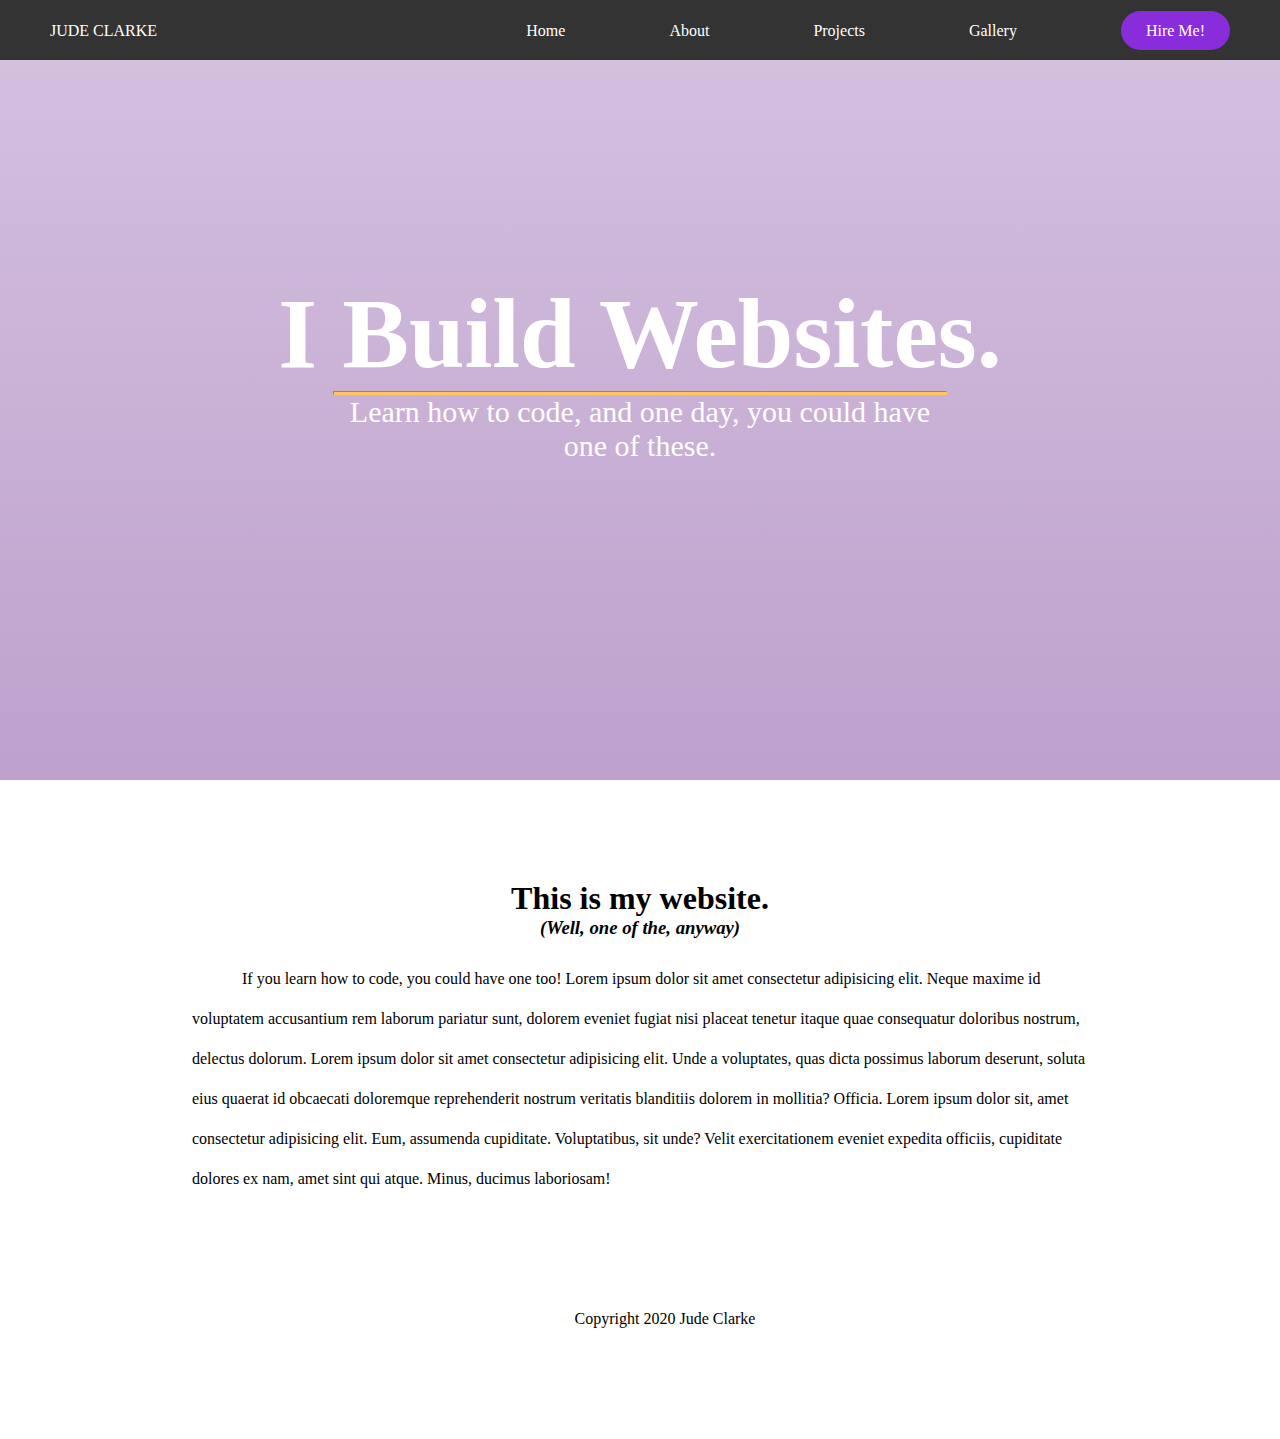
<file: index.html>
<!DOCTYPE html>
<html lang="en">
  <head>
    <meta charset="UTF-8">
    <meta name="viewport" content="width=device-width, initial-scale=1">
    <title>My First Website</title>
    <link rel="stylesheet" href="styles.css">
  </head>
  <body>
    <div class="nav-bar">
      <ul>
      <li class="logo"><a href="#">Jude Clarke</a></li>
      <li><a href="#">Home</a></li>
      <li><a href="about.html">About</a></li>
      <li><a href="#">Projects</a></li>
      <li><a href="#">Gallery</a></li>
      <li><a class="btn" href="#">Hire Me!</a></li>
    </ul>
    </div>
    <div class="hero">
      <div class="hero-content">
        <h1>I Build Websites.</h1>
      <hr>
      <p>Learn how to code, and one day, you could have one of these.</p>
      </div>

    </div>
    <div class="container">
      <h1>This is my website.</h1>
      <h3><em>(Well, one of the, anyway)</em></h3>
      <p>If you learn how to code, you could have one too! Lorem ipsum dolor sit amet consectetur adipisicing elit. Neque maxime id voluptatem accusantium rem laborum pariatur sunt, dolorem eveniet fugiat nisi placeat tenetur itaque quae consequatur doloribus nostrum, delectus dolorum. Lorem ipsum dolor sit amet consectetur adipisicing elit. Unde a voluptates, quas dicta possimus laborum deserunt, soluta eius quaerat id obcaecati doloremque reprehenderit nostrum veritatis blanditiis dolorem in mollitia? Officia. Lorem ipsum dolor sit, amet consectetur adipisicing elit. Eum, assumenda cupiditate. Voluptatibus, sit unde? Velit exercitationem eveniet expedita officiis, cupiditate dolores ex nam, amet sint qui atque. Minus, ducimus laboriosam!</p>
      <footer><p>Copyright 2020 Jude Clarke</p></footer>
    </div>
  </body>
</html>
</file>
<file: styles.css>
* {
  margin: 0;
  padding: 0;
  box-sizing: border-box;
}

/* NAV-BAR */

.nav-bar {
  height: 60px;
  background-color: #333333;
  width: 100%;
  color: white;
  font-size: 16px;
}
.nav-bar ul {
  list-style: none;
  text-align: right;
}

.nav-bar a {
  color: white;
  text-decoration: none;
}

.nav-bar li {
  display: inline-block;
  margin: 22px 50px;
}

.logo {
  text-transform: uppercase;
  position: absolute;
  left: 0px;
}

.btn {
  background-color: #892cdc;
  padding: 11px 25px;
  border-radius: 40px;
}

/* HERO */

.hero {
  height: 80vh;
  background: linear-gradient(#52057b40, #52057b60), url(https://images.unsplash.com/photo-1526297293668-36b3f33a373b?ixlib=rb-1.2.1&ixid=MXwxMjA3fDB8MHxwaG90by1wYWdlfHx8fGVufDB8fHw%3D&auto=format&fit=crop&w=1700&q=80);
  background-position: bottom;
  background-size: cover;
  background-repeat: no-repeat;
  color: white;

}

.hero-content {
  width: 80%;
  margin: 0 auto;
  text-align: center;
  height: 60vh;
  position: relative;
  top: 30%;
}

.hero-content h1 {
  font-size: 100px;
}

.hero-content p {
  font-size: 30px;
  width: 60%;
  margin: 0 auto;
}

.hero-content hr {
  width: 60%;
  margin: 0 auto;
  height: 4px;
  border-color: #ffc85c;
  background-color: #ffc85c;
}

.container {
  width: 70%;
  margin: 100px auto;
}

.container h1, .container h3 {
  text-align: center;
}

.container p {
  margin-top: 20px;
  line-height: 40px;
  text-indent: 50px;
}

footer {
  text-align: center;
  margin: 100px auto 50px;
}
</file>
